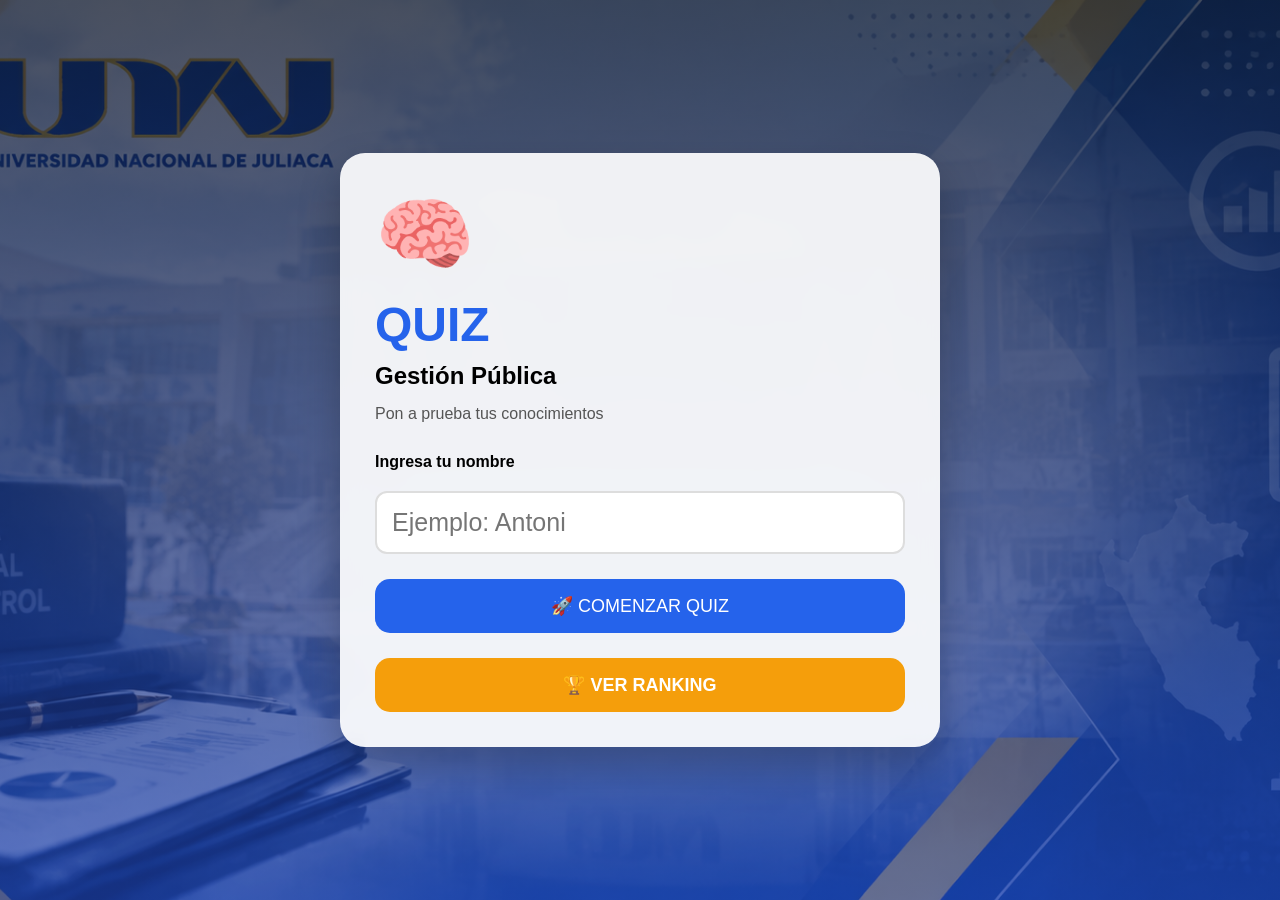
<file: index.html>
<!DOCTYPE html>

<html lang="es">

<head>

<meta charset="UTF-8">

<meta name="viewport" content="width=device-width, initial-scale=1.0">


<title>Quiz Gestión Pública</title>


<link rel="stylesheet" href="css/style.css">


</head>


<body>



<div class="background">



<main class="quiz-box">



<!-- LOGO -->

<div class="logo">

🧠

</div>




<h1>

QUIZ

</h1>



<h2>

Gestión Pública

</h2>



<p>

Pon a prueba tus conocimientos

</p>





<div class="form">


<label>

Ingresa tu nombre

</label>



<input 

type="text"

id="nombreJugador"

placeholder="Ejemplo: Antoni"

>



</div>





<button id="btnInicio">


🚀 COMENZAR QUIZ


</button>





<button id="btnRanking">


🏆 VER RANKING


</button>





</main>



</div>




<script src="js/app.js"></script>


</body>


</html>
</file>
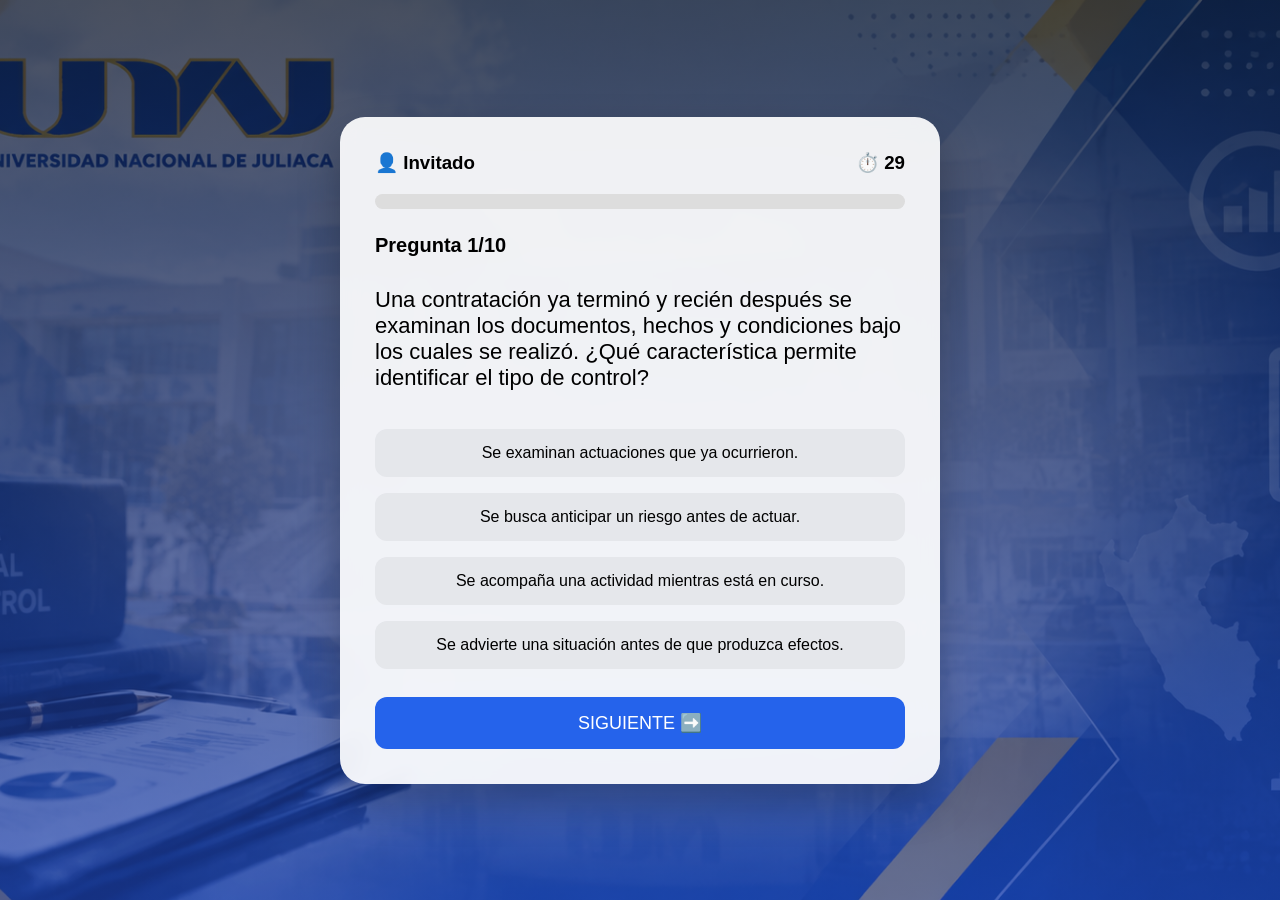
<file: quiz.html>
<!DOCTYPE html>
<html lang="es">

<head>

<meta charset="UTF-8">
<meta name="viewport" content="width=device-width, initial-scale=1.0">

<title>Quiz Gestión Pública</title>

<link rel="stylesheet" href="css/style.css">

</head>


<body>


<div class="background">


<div class="quiz-box">


<div class="top">

<h3>
👤 <span id="jugador"></span>
</h3>


<h3>
⏱️ <span id="tiempo">30</span>
</h3>


</div>



<div class="progreso">

<div id="barra"></div>

</div>




<h2 id="numeroPregunta">
Pregunta 1/10
</h2>



<div id="pregunta" class="pregunta">

Cargando pregunta...

</div>



<div id="opciones">

</div>



<button id="siguiente">

SIGUIENTE ➡️

</button>



</div>


</div>



<script src="js/preguntas.js"></script>

<script src="js/quiz.js"></script>


</body>

</html>
</file>
<file: css/style.css>
/* =====================================
   CONFIGURACIÓN GENERAL
===================================== */


*{

margin:0;
padding:0;
box-sizing:border-box;

}


body{

font-family:'Arial',sans-serif;

}



/* =====================================
   FONDO GENERAL
===================================== */


.background{

min-height:100vh;

width:100%;

display:flex;

justify-content:center;

align-items:center;

padding:20px;


background:

linear-gradient(
rgba(15,23,42,0.75),
rgba(30,64,175,0.65)
),

url("../img/fondo.jpg");


background-size:cover;

background-position:center;

background-repeat:no-repeat;


}



/* =====================================
   TARJETA PRINCIPAL
   INDEX + QUIZ
===================================== */


.quiz-box{


width:100%;


max-width:600px;


min-height:auto;


padding:35px;


background:

rgba(255,255,255,0.92);



border-radius:25px;



box-shadow:

0 20px 40px rgba(0,0,0,.25);



backdrop-filter:

blur(10px);



position:relative;



z-index:2;



}




@keyframes entrada{


from{

opacity:0;

transform:translateY(-50px);

}


to{

opacity:1;

transform:translateY(0);

}


}




/* =====================================
   INDEX
===================================== */


.logo{


font-size:80px;

animation:

flotar 2s infinite;


}




@keyframes flotar{


50%{

transform:translateY(-12px);

}


}



h1{


font-size:48px;

color:#2563eb;

margin-top:15px;


}



h2{


margin-top:10px;


}



p{


margin-top:15px;

color:#555;


}




.form{


margin-top:30px;

text-align:left;


}



label{


font-weight:bold;

}



input{


width:100%;

padding:15px;

margin-top:10px;


border:

2px solid #ddd;


border-radius:12px;


font-size:16px;


}




button{


transition:.3s;


}



#btnInicio{


margin-top:25px;

width:100%;


padding:16px;


border:none;


border-radius:15px;


background:#2563eb;


color:white;


font-size:18px;


cursor:pointer;


}



#btnInicio:hover{


transform:scale(1.05);


background:#1d4ed8;


}




/* =====================================
   QUIZ
===================================== */


.top{


display:flex;


justify-content:space-between;


margin-bottom:20px;


}




.progreso{


height:15px;


background:#ddd;


border-radius:20px;


overflow:hidden;


}




#barra{


height:100%;


width:0%;


background:#2563eb;


transition:.5s;


}




#numeroPregunta{


margin-top:25px;


font-size:20px;


}



.pregunta{


margin:30px 0;


font-size:22px;


min-height:70px;


}




.respuesta{


width:100%;


padding:15px;


margin:8px 0;


border:none;


border-radius:12px;


background:#e5e7eb;


font-size:16px;


cursor:pointer;


}



.respuesta:hover{


transform:scale(1.03);


}



.correcta{


background:#22c55e!important;

color:white;


}




.incorrecta{


background:#ef4444!important;

color:white;


}




#siguiente{


margin-top:20px;


width:100%;


padding:15px;


border:none;


border-radius:12px;


background:#2563eb;


color:white;


font-size:18px;


cursor:pointer;


}



#siguiente:hover{


background:#1d4ed8;


}




.animacion{


animation:

aparecer .5s;


}




@keyframes aparecer{


from{

opacity:0;

transform:translateX(50px);


}


to{

opacity:1;

transform:translateX(0);


}


}
/* =====================================
   RESULTADO
===================================== */


.resultado-box{


animation:

entrada 1s ease;


}



#medalla{


font-size:90px;


animation:

flotar 2s infinite;


}




.puntaje{


margin:30px;


font-size:55px;


font-weight:bold;


color:#2563eb;


}




#mensaje{


font-size:20px;


margin-bottom:20px;


}




#reiniciar{


width:100%;


padding:15px;


border:none;


border-radius:15px;


background:#2563eb;


color:white;


font-size:18px;


cursor:pointer;


}



#reiniciar:hover{


transform:scale(1.05);


}
/* =====================================
   AVISO ANIMADO DEL QUIZ
===================================== */


#aviso{


position:absolute;


top:20px;


left:50%;


transform:
translateX(-50%)
translateY(-40px);



background:#f97316;


color:white;


padding:15px 25px;


border-radius:15px;


font-size:17px;


font-weight:bold;


opacity:0;


z-index:100;



box-shadow:

0 10px 25px rgba(0,0,0,.3);



transition:.4s;



}



#aviso.mostrar{


opacity:1;



transform:

translateX(-50%)

translateY(0);



animation:sacudir .5s;


}




@keyframes sacudir{


0%{

transform:
translateX(-50%) rotate(0);

}


25%{

transform:
translateX(-50%) rotate(-6deg);

}


50%{

transform:
translateX(-50%) rotate(6deg);

}


75%{

transform:
translateX(-50%) rotate(-3deg);

}


100%{

transform:
translateX(-50%) rotate(0);

}


}






/* =====================================
   TIEMPO EN ALERTA
===================================== */


.tiempo-alerta{


color:#ef4444;


font-weight:bold;


animation:

parpadeo 1s infinite;


}




@keyframes parpadeo{


50%{

opacity:.3;

}


}
/* =====================================
   RESULTADO FINAL
===================================== */


.resultado-box{

animation:

entrada 1s ease;

}



#medalla{


font-size:90px;


animation:

flotar 2s infinite;


}



.resultado-box h1{


color:#2563eb;

font-size:40px;


}



#nombreJugador{


margin-top:20px;


font-size:25px;


}



.puntaje{


font-size:60px;


font-weight:bold;


color:#2563eb;


margin:30px 0;


}



#mensaje{


font-size:22px;


color:#444;


}
/* =========================
   RANKING
========================= */


.jugador{


background:#f1f5f9;


margin:15px 0;


padding:15px;


border-radius:15px;


animation:entrada .5s;


}



.jugador h3{


color:#2563eb;


}


.jugador p{


margin:5px;


font-size:18px;


}
/* =====================================
   BOTÓN RANKING
===================================== */


#btnRanking{


margin-top:15px;


width:100%;


padding:16px;


border:none;


border-radius:15px;


background:#f59e0b;


color:white;


font-size:18px;


cursor:pointer;


transition:.3s;


}



#btnRanking:hover{


transform:scale(1.05);


background:#d97706;


}



/* =====================================
   AVISO INDEX
===================================== */


#aviso{


position:absolute;


top:20px;


left:50%;


transform:translateX(-50%);


background:#ef4444;


color:white;


padding:15px 25px;


border-radius:15px;


font-weight:bold;


opacity:0;


transition:.4s;


}



#aviso.mostrar{


opacity:1;


animation:sacudir .5s;


}



@keyframes sacudir{


0%{

transform:translateX(-50%) rotate(0);

}


25%{

transform:translateX(-50%) rotate(-5deg);

}


50%{

transform:translateX(-50%) rotate(5deg);

}


100%{

transform:translateX(-50%) rotate(0);

}


}
/* =====================================
   BOTÓN RANKING RESULTADO
===================================== */


#btnRanking{


margin-top:25px;


width:100%;


padding:16px;


border:none;


border-radius:15px;


background:#f59e0b;


color:white;


font-size:18px;


font-weight:bold;


cursor:pointer;


transition:.3s;


}



#btnRanking:hover{


transform:scale(1.05);


background:#d97706;


}
</file>
